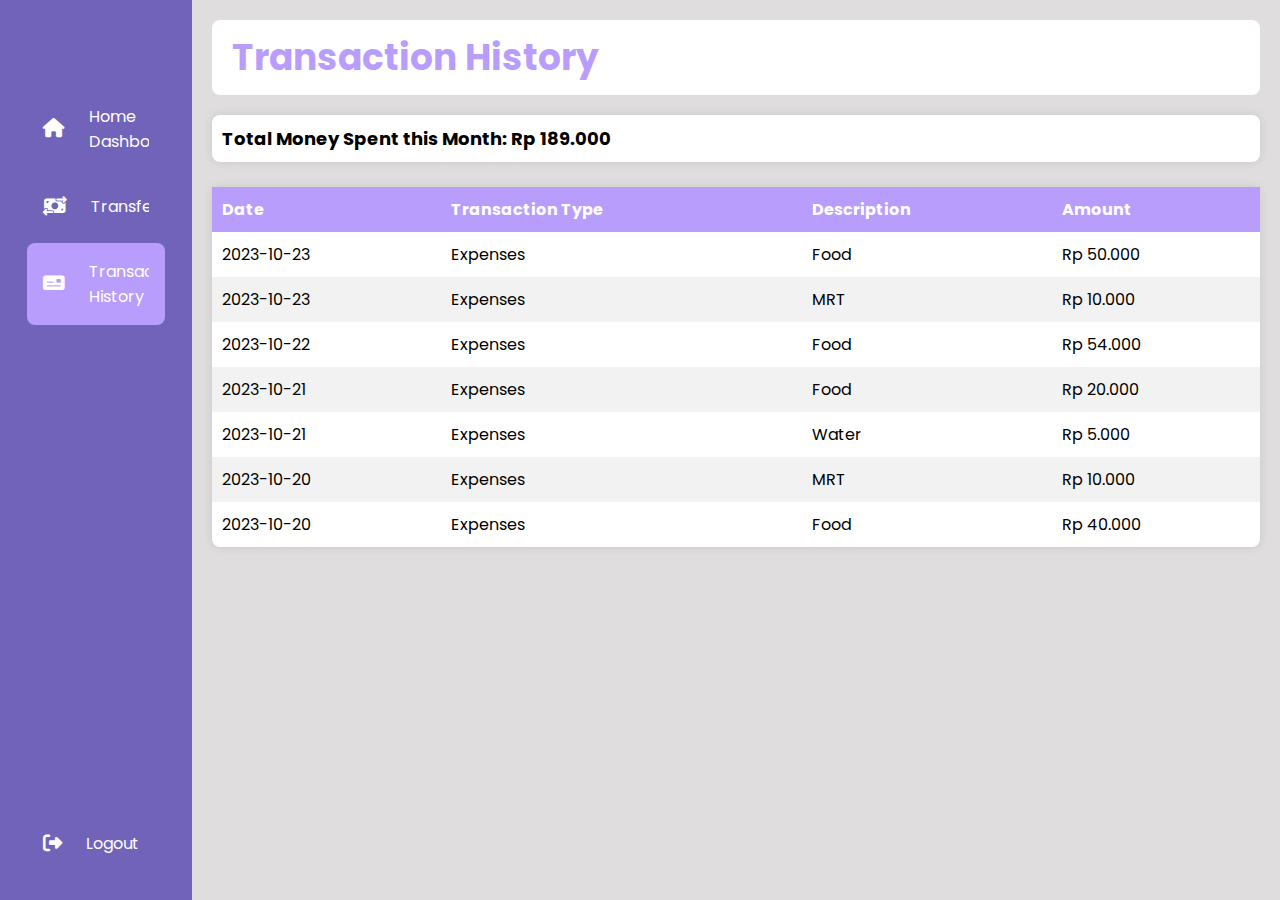
<file: transactionhistory.html>
<!DOCTYPE html>
<html lang="en">
<head>
    <link rel="stylesheet" href="transfer.css">
    <meta charset="UTF-8">
    <meta name="viewport" content="width=device-width, initial-scale=1.0">
    <link rel="stylesheet" href="https://cdnjs.cloudflare.com/ajax/libs/font-awesome/6.4.2/css/all.min.css">
    <link href="https://fonts.googleapis.com/css2?family=Poppins:wght@400;500;600&display=swap" rel="stylesheet" />
    <title>Transaction History</title>
</head>
<body>
    <div class="sidebar">
        <div class="logo"></div>
        <ul class="main">
            <li>
                <a href="index.html">
                    <i class="fa fa-home"></i>
                    <span>Home Dashboard</span>
                </a>
            </li>
            <li >
                <a href="transfer.html">
                    <i class="fa-solid fa-money-bill-transfer"></i>
                    <span>Transfer</span>
                </a>
            </li>
            <li class="active">
                <a href="transactionhistory.html">
                    <i class="fa-solid fa-money-check"></i>
                    <span>Transaction History</span>
                </a>
            </li>
            <li class="logout">
                <a href="#">
                    <i class="fa-solid fa-right-from-bracket"></i>
                    <span>Logout</span>
                </a>
            </li>
        </ul>
    </div>

    <div class="navbar">
        <div class="icons">
            <a href="index.html" ><i class="fa-solid fa-house"></i></a>
            <a href="transactionhistory.html"><i class="fa-solid fa-money-check"></i></a>
            <a href="transfer.html" ><i class="fa-solid fa-money-bill-transfer"></i></a>
            <a href="#" ><i class="fa-solid fa-right-from-bracket"></i></a>
           </div>
    </div>
    <div class="maininfo">
        <div class="db-header">
            <div class="header-content">
                <h2>Transaction History</h2>
            </div>
        </div>

        <div class="transaction-history">
            <!-- Transaction history content here -->
            <table>
                <thead>

                    <div class="total-spend">
                        <p>Total Money Spent this Month: Rp 189.000</p>
                    </div>
                    <br>
                    <tr>
                        <th>Date</th>
                        <th>Transaction Type</th>
                        <th>Description</th>
                        <th>Amount</th>
                    </tr>
                </thead>
                <tbody>
                    <tr>
                        <td>2023-10-23</td>
                        <td>Expenses</td>
                        <td>Food</td>
                        <td>Rp 50.000</td>
                    </tr>
                    <tr>
                        <td>2023-10-23</td>
                        <td>Expenses</td>
                        <td>MRT</td>
                        <td>Rp 10.000</td>
                    </tr>

                    <tr>
                        <td>2023-10-22</td>
                        <td>Expenses</td>
                        <td>Food</td>
                        <td>Rp 54.000</td>
                    </tr>

                    <tr>
                        <td>2023-10-21</td>
                        <td>Expenses</td>
                        <td>Food</td>
                        <td>Rp 20.000</td>
                    </tr>

                    <tr>
                        <td>2023-10-21</td>
                        <td>Expenses</td>
                        <td>Water</td>
                        <td>Rp 5.000</td>
                    </tr>

                    <tr>
                        <td>2023-10-20</td>
                        <td>Expenses</td>
                        <td>MRT</td>
                        <td>Rp 10.000</td>
                    </tr>

                    <tr>
                        <td>2023-10-20</td>
                        <td>Expenses</td>
                        <td>Food</td>
                        <td>Rp 40.000</td>
                    </tr>
                    
                </tbody>
            </table>
        </div>

      
    </div>
</body>
</html>
</file>
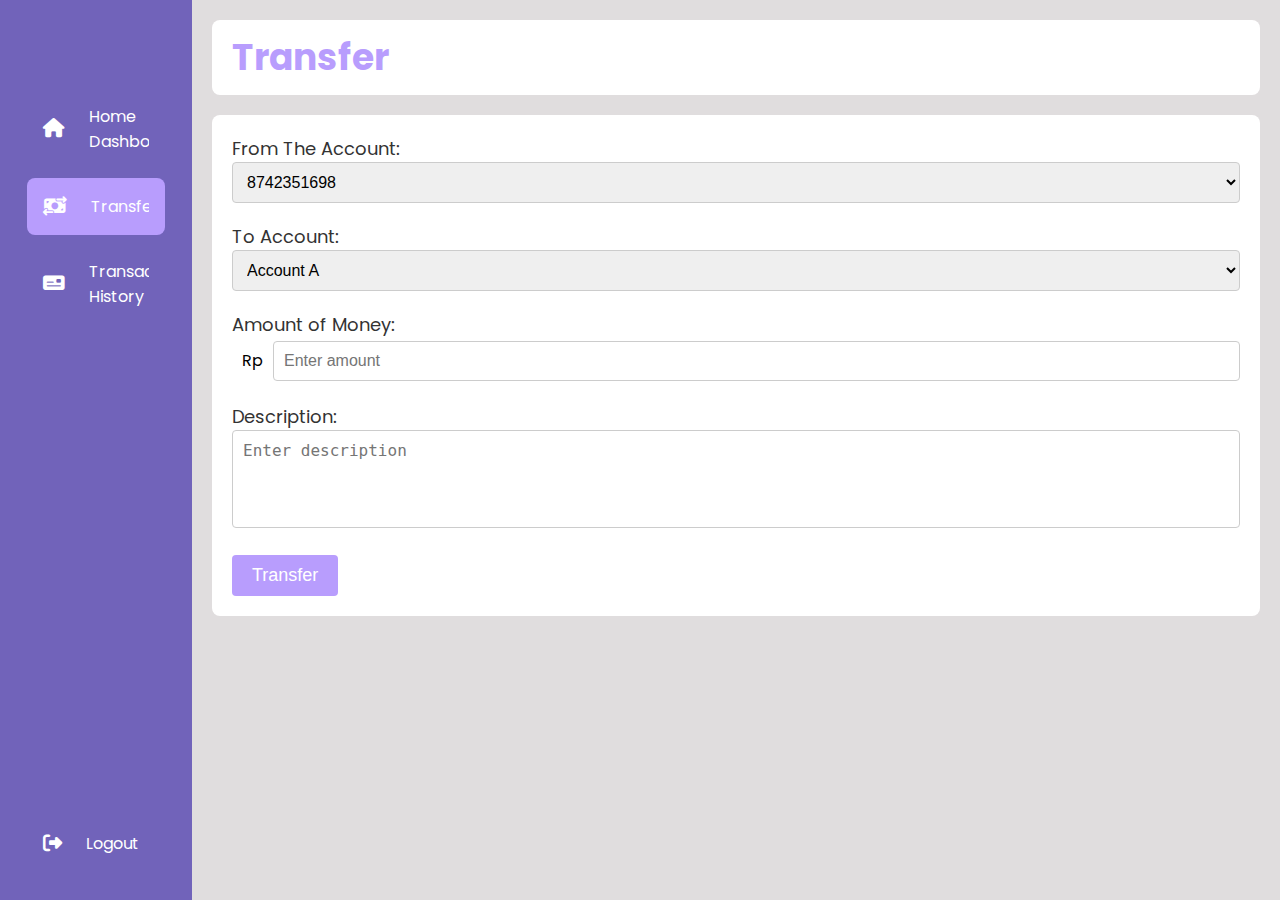
<file: transfer.html>
<!DOCTYPE html>
<html lang="en">
<head>
    <link rel="stylesheet" href="transfer.css">
    <meta charset="UTF-8">
    <meta name="viewport" content="width=device-width, initial-scale=1.0">
    <link rel="stylesheet" href="https://cdnjs.cloudflare.com/ajax/libs/font-awesome/6.4.2/css/all.min.css">
    <link href="https://fonts.googleapis.com/css2?family=Poppins:wght@400;500;600&display=swap" rel="stylesheet" />
    <meta charset="UTF-8">
    <meta name="viewport" content="width=device-width, initial-scale=1.0">
    <title>Transfer</title>
</head>
<body>
    <div class="sidebar">
        <div class="logo"></div>
        <ul class="main">
            <li>
                <a href="index.html">
                    <i class="fa fa-home"></i>
                    <span>Home Dashboard</span>
                </a>
            </li>
            <li class="active">
                <a href="transfer.html">
                    <i class="fa-solid fa-money-bill-transfer"></i>
                    <span>Transfer</span>
                </a>
            </li>
            <li>
                <a href="transactionhistory.html">
                    <i class="fa-solid fa-money-check"></i>
                    <span>Transaction History</span>
                </a>
            </li>
            <li class="logout">
                <a href="#">
                    <i class="fa-solid fa-right-from-bracket"></i>
                    <span>Logout</span>
                </a>
            </li>
        </ul>
    </div>

    <div class="navbar">
        <div class="icons">
            <a href="index.html" ><i class="fa-solid fa-house"></i></a>
            <a href="transactionhistory.html"><i class="fa-solid fa-money-check"></i></a>
            <a href="transfer.html" ><i class="fa-solid fa-money-bill-transfer"></i></a>
            <a href="#" ><i class="fa-solid fa-right-from-bracket"></i></a>
           </div>
    </div>

    
    <div class="maininfo">
        <div class="db-header">
            <div class="header-content">
                <h2>Transfer</h2>
            </div>
        </div>

    <div class="transfer-container">
        <form>
            <div class="form-group">
                <label for="fromAccount">From The Account:</label>
                <select id="fromAccount" name="fromAccount">
                    <option value="account1">8742351698</option>
                </select>
            </div>
    
            <div class="form-group">
                <label for="toAccount">To Account:</label>
                <select id="toAccount" name="toAccount">
                    <option value="accountA">Account A</option>
                    <option value="accountB">Account B</option>
                </select>
            </div>
    
            <div class="form-group">
                <label for="amount">Amount of Money:</label>
                <div class="input-group">
                    <span class="currency-symbol">Rp</span>
                    <input type="number" id="amount" name="amount" step="0.01" placeholder="Enter amount">
                </div>
            </div>
    
            <div class="form-group">
                <label for="description">Description:</label>
                <textarea id="description" name="description" rows="4" placeholder="Enter description"></textarea>
            </div>
    
            <button type="submit">Transfer</button>
        </form>
    </div>

</body>
</html>
</file>
<file: transfer.css>
*{
    margin: 0;
    padding: 0;
    box-sizing: border-box;
}


body{
    display: flex;
    font-family: "Poppins" , sans-serif;
    background-color: #e0ddde;
    min-height: 100vh;
}

.navbar{
    display: none;
}


.sidebar{
    position: sticky;
    width: 15%;;
    padding: 0 1.7rem;
    color: #fff;
    overflow: hidden;
    transition: all 0.5s linear;
    background: rgba(113,99,186,225);
}


.logo{
    height: 80px;
    padding: 16px;
}

.main{
    height: 88%;
    position: relative;
    list-style: none;
    padding: 0;
}

.main li{
    padding: 1rem;
    margin: 8px 0;
    border-radius: 8px;
    transition: all 0.5s ease-out;
}

.main li:hover, .active{
    background: #b89dfd;
}

.main a{
    color:#fff;
    text-decoration: none;
    display: flex;
    align-items: center;
    gap: 1.5rem;
}

.main a span{
    overflow:hidden;
}

.main a i{
    font-size: 1.2rem;
}

.logout{
    position: absolute;
    bottom: 0;
    left: 0;
    width: 100%;
}

/*dashboard*/
.maininfo {
    flex: 1; 
    padding: 20px; 
}

.db-header {
    background: #fff;
    color: #b89dfd;
    padding: 10px 20px;
    border-radius: 8px;
    margin-bottom: 20px;
    display: flex;
    justify-content: space-between; 
    align-items: center; 
}

.header-content {
    display: flex;
    flex-direction: column; 
    align-items: flex-start; 
    margin-right: 10px;
}

.header-content span {
    font-size: 18px;
}

.header-content h2 {
    font-size: 36px;
}

img {
    width: 6vw;
    height: 6vw;
    border-radius: 50%;
    margin-left: 1vw;
}

p {
    font-size: 16px;
}

.transfer-container form {
    background: #fff;
    padding: 20px;
    border-radius: 8px;
}

.form-group {
    margin-bottom: 20px;
}

label {
    display: block;
    font-size: 18px;
    color: #333;
}

select, input, textarea {
    width: 100%;
    padding: 10px;
    border: 1px solid #ccc;
    border-radius: 4px;
    font-size: 16px;
    outline: none;
}

button {
    background: #b89dfd;
    color: #fff;
    padding: 10px 20px;
    border: none;
    border-radius: 4px;
    font-size: 18px;
    cursor: pointer;
}

button:hover {
    background: #937fc5;
}

textarea {
    width: 100%;
    padding: 10px;
    border: 1px solid #ccc;
    border-radius: 4px;
    font-size: 16px;
    outline: none;
    resize: none; 
}

.input-group {
    display: flex;
    align-items: center;
}

.currency-symbol {
    font-size: 16px;
    padding: 10px;
}

input[type="number"] {
    width: 100%;
    padding: 10px;
    border: 1px solid #ccc;
    border-radius: 4px;
    font-size: 16px;
    outline: none;
    resize: none;
}


/*transaction history*/
table {
    width: 100%;
    border-collapse: collapse;
    background: #fff;
    border-radius: 8px;
    box-shadow: 0 0 10px rgba(0, 0, 0, 0.1);
}

/* Style table headers */
th {
    background: #b89dfd;
    color: #fff;
    padding: 10px;
    font-weight: bold;
    text-align: left;
}

/* Style table rows */
tr:nth-child(even) {
    background: #f2f2f2;
}

/* Style table data cells */
td {
    padding: 10px;
}

/* Style the total spend section */
.total-spend {
    background: #fff;
    border-radius: 8px;
    box-shadow: 0 0 10px rgba(0, 0, 0, 0.1);
    padding: 10px;
    margin-top: 20px;
}

/* Style the total spend text */
.total-spend p {
    font-weight: bold;
    font-size: 18px;
}


@media (max-width: 600px){
    .sidebar{
        display: none;
    }

    .navbar {
        display:block;
        background: rgba(113,99,186,225);
        width: 100%;
        height: 1vh;
        min-height: 50px;
        position:fixed;
        bottom: 0;
        left: 0;
        z-index: 9999;
        overflow: hidden;
    }

    .icons{
        box-sizing: border-box;
        padding: 3%;
        width: 100%;
        display: flex;
        justify-content: space-between;
    }

    .icons a{
        height: 100%;
        text-decoration: none;
        color:white;
    }

    body {
        font-size: 14px; 
    }

    .maininfo {
        padding: 10px; 
    }

    .main a i {
        font-size: 1rem;
    }

    .transaction-history {
     
        margin-bottom: 50px;
    }
}
</file>
